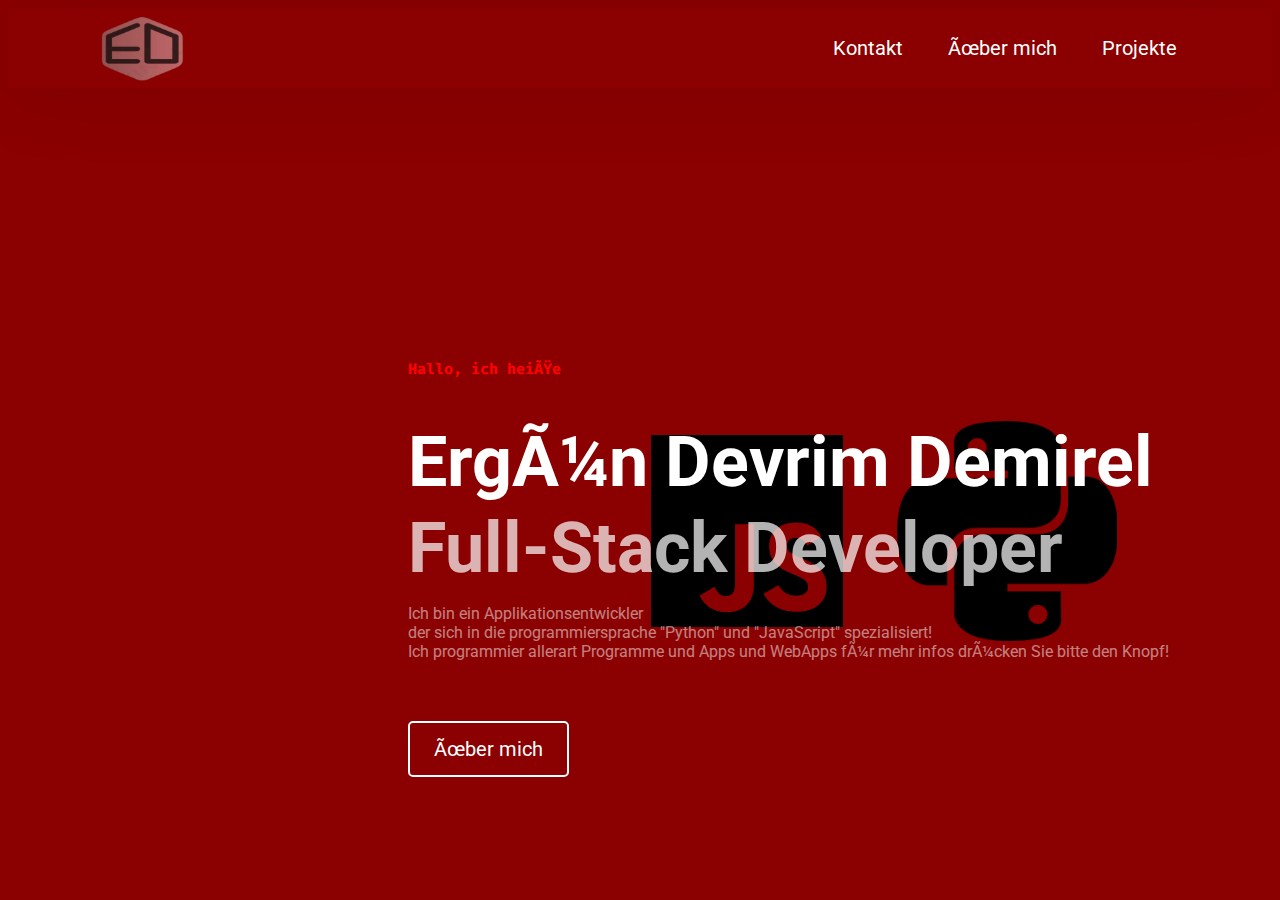
<file: index.html>
<html>
    <title>
        Ergün Demirel
    </title>

    <head>
        <nav>
            <a href="http://127.0.0.1:3000/Web/index.html"><img class="Logo" src="Logo.png" alt="Home"/></a>
            <ul>
                <li><a class="kon" href="http://127.0.0.1:3000/Web/Kontakt.html">Kontakt</a></li>
                <li><a class="abou" href="http://127.0.0.1:3000/Web/aboutme.html"> Über mich </a></li>
                <li><a class="proj" href="http://127.0.0.1:3000/Web/Projects.html"> Projekte</a></li>
            </ul>
        
        </nav>
        <link rel="stylesheet" href="style.css">
        <link rel="preconnect" href="https://fonts.googleapis.com">
        <link rel="preconnect" href="https://fonts.gstatic.com" crossorigin>
        <link href="https://fonts.googleapis.com/css2?family=Roboto:wght@900&display=swap" rel="stylesheet">
        <link rel="preconnect" href="https://fonts.googleapis.com">
        <link rel="preconnect" href="https://fonts.gstatic.com" crossorigin>
        <link href="https://fonts.googleapis.com/css2?family=Fira+Code&family=Roboto:wght@900&display=swap" rel="stylesheet">
        <meta charset="UTF-8">
        <meta name="viewport" content="width=device-width, initial-scale=1.0">
    </head>
    <br>
    <br>
    <br>
    <br>
    <br>
    <br>
    <br>
    
    <body class="body">
        <div class="text">
            <h2 class="welcome"> Hallo, ich heiße </h2>
            <h1 class="Name"> Ergün Devrim Demirel </h1>
            <h1 class="PY">Full-Stack Developer </h1>
            <p class="infos"> Ich bin ein Applikationsentwickler <br> der sich in die programmiersprache "Python" und "JavaScript" spezialisiert! <br> Ich programmier allerart Programme und Apps und WebApps für mehr infos drücken Sie bitte den Knopf!</p>
        </div>
        <div class="Plogo">
            <img class="pylogo" src="python_logo.png" alt="Python">
            <img class="jsLogo" src="javascript.png" alt="JavaScript">
        </div>
    </body>
    
    <div class="About">           
        <a href="http://127.0.0.1:3000/Web/aboutme.html" target="_blank"><button>Über mich</button></a>
    </div>
</html>
</file>
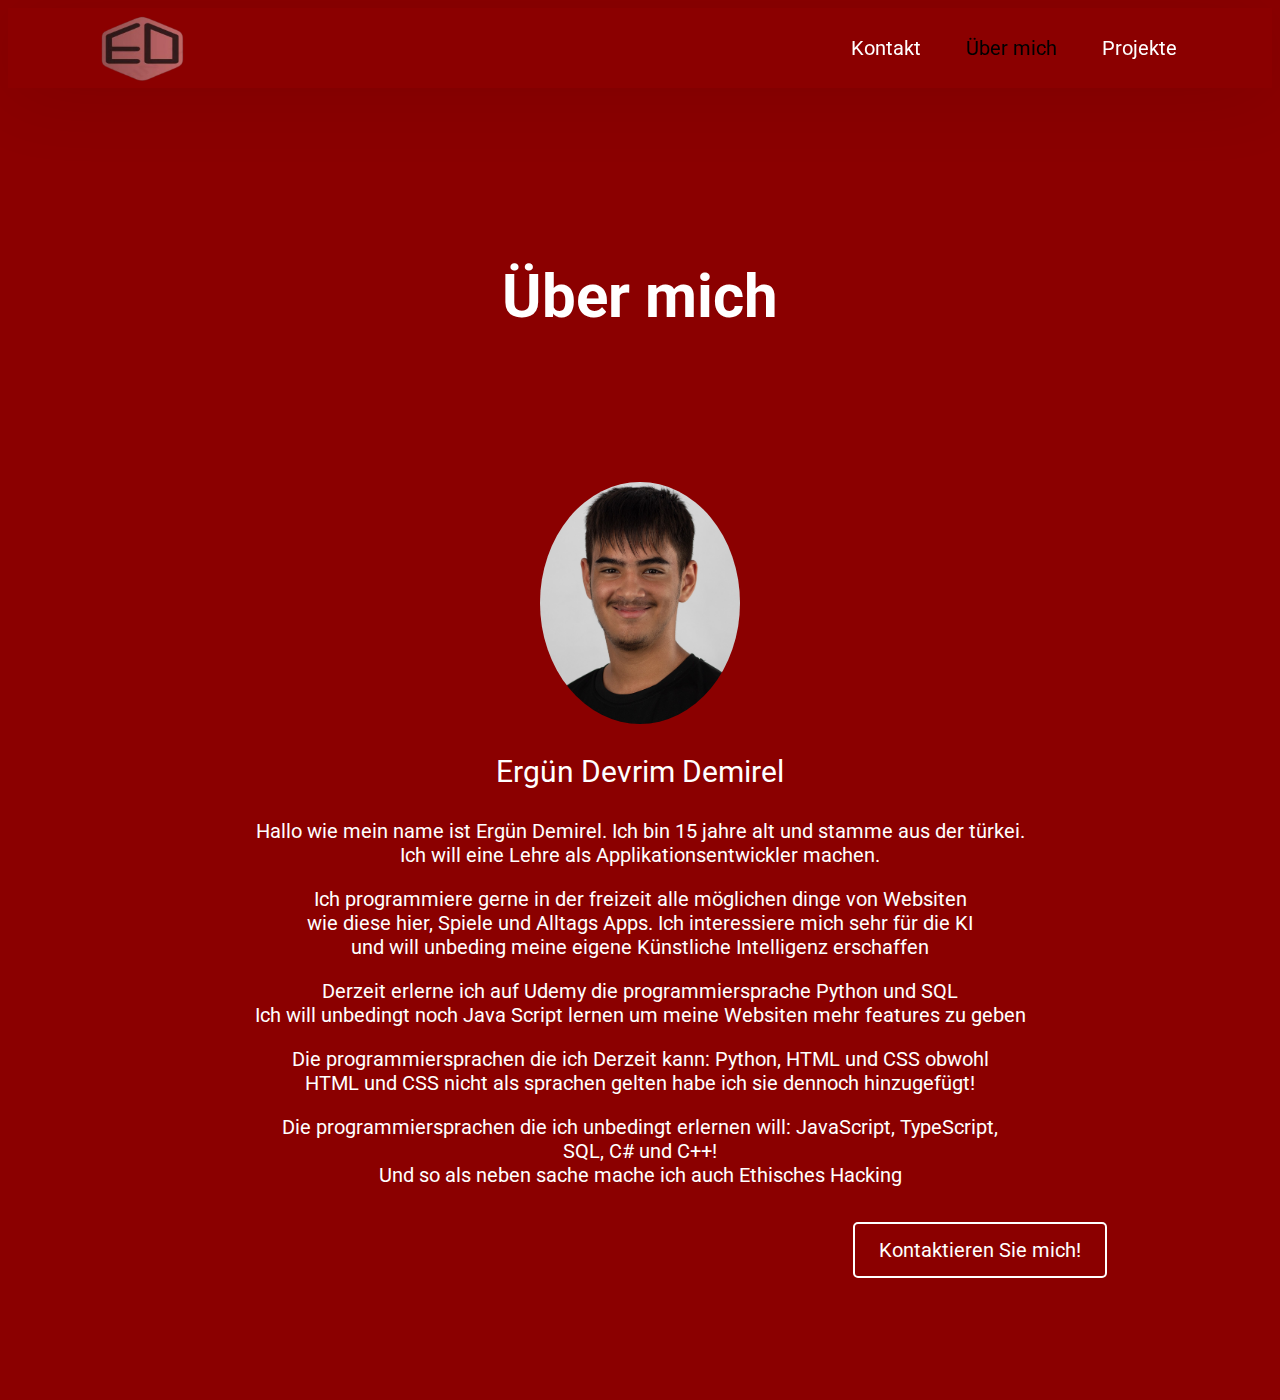
<file: aboutme.html>
<html>
    <title>
        About me
    </title>

    <head>
        <nav>
            <a href="http://127.0.0.1:3000/Web/index.html"><img class="Logo" src="Logo.png" alt="Home"/></a>
            <ul>
                <li><a class="kon" href="http://127.0.0.1:3000/Web/Kontakt.html">Kontakt</a></li>
                <li><a class="abou" href="http://127.0.0.1:3000/Web/aboutme.html"> Über mich </a></li>
                <li><a class="proj" href="http://127.0.0.1:3000/Web/Projects.html"> Projekte</a></li>
            </ul>
        
        </nav>
        <link rel="stylesheet" href="About.css">
        <link rel="preconnect" href="https://fonts.googleapis.com">
        <link rel="preconnect" href="https://fonts.gstatic.com" crossorigin>
        <link href="https://fonts.googleapis.com/css2?family=Roboto:wght@900&display=swap" rel="stylesheet">
        <link rel="preconnect" href="https://fonts.googleapis.com">
        <link rel="preconnect" href="https://fonts.gstatic.com" crossorigin>
        <link href="https://fonts.googleapis.com/css2?family=Fira+Code&family=Roboto:wght@900&display=swap" rel="stylesheet">
    </head>
    <br>
    <br>
    <br>
    <br>
    <br>
    <br>
    <br>


    <body>
        <div class="intro">
            <h1 class="uber">Über mich</h1>
            <img class="Ergun" src="Demirel Ergün 6287 050108 Foto.jpg">
            <div class="me">
                <p style="font-size: 30px;">Ergün Devrim Demirel</p>
                <p>Hallo wie mein name ist Ergün Demirel. Ich bin 15 jahre alt und stamme aus der türkei. <br> Ich will eine Lehre als Applikationsentwickler machen.</p>
                <p>Ich programmiere gerne in der freizeit alle möglichen dinge von Websiten <br> wie diese hier, Spiele und Alltags Apps. Ich interessiere mich sehr für die KI <br> und will unbeding meine eigene Künstliche Intelligenz erschaffen</p>
                <p>Derzeit erlerne ich auf Udemy die programmiersprache Python und SQL <br> Ich will unbedingt noch Java Script lernen um meine Websiten mehr features zu geben</p>
                <p>Die programmiersprachen die ich Derzeit kann: Python, HTML und CSS obwohl <br> HTML und CSS nicht als sprachen gelten habe ich sie dennoch hinzugefügt!</p>
                <p>Die programmiersprachen die ich unbedingt erlernen will: JavaScript, TypeScript, <br> SQL, C# und C++! 
                <br>Und so als neben sache mache ich auch Ethisches Hacking</p>
            </div>
        </div>
        <a style="color: white;" class="About" href="http://127.0.0.1:3000/Web/Kontakt.html"><button>Kontaktieren Sie mich!</button></a>
        <br>
        <br>
        <br>
        <br>
        <br>
        <br>
        <br>
        
        
    </body>


</html>
</file>
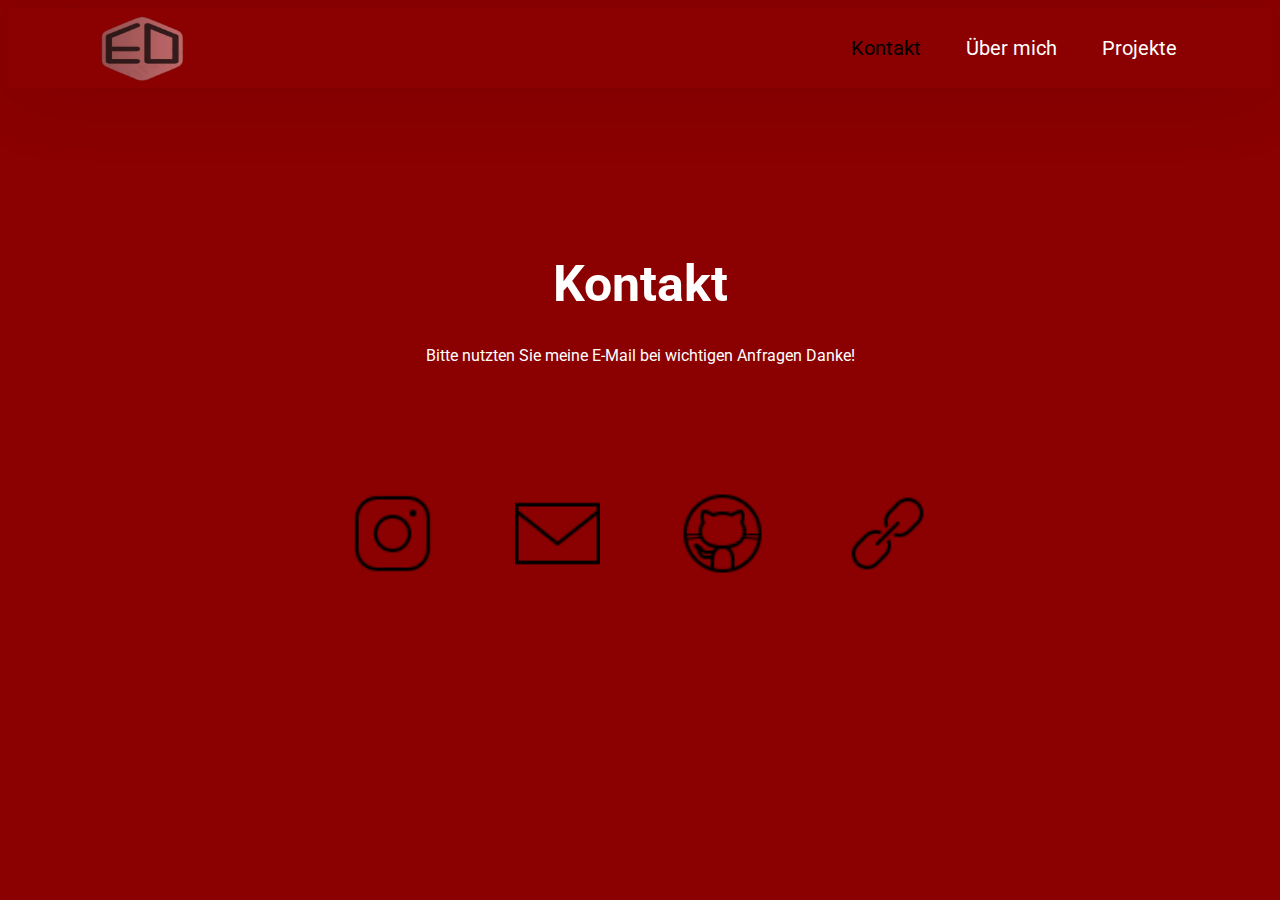
<file: Kontakt.html>
<html>
    <title>Kontakt</title>

    <head>
        <nav>
            <a href="http://127.0.0.1:3000/Web/index.html"><img class="Logo" src="Logo.png" alt="Home"/></a>
            <ul>
                <li><a class="kon" href="http://127.0.0.1:3000/Web/Kontakt.html">Kontakt</a></li>
                <li><a class="abou" href="http://127.0.0.1:3000/Web/aboutme.html"> Über mich </a></li>
                <li><a class="proj" href="http://127.0.0.1:3000/Web/Projects.html"> Projekte</a></li>
            </ul>
        
        </nav>
        <link rel="stylesheet" href="kontakt.css">
        <link rel="preconnect" href="https://fonts.googleapis.com">
        <link rel="preconnect" href="https://fonts.gstatic.com" crossorigin>
        <link href="https://fonts.googleapis.com/css2?family=Roboto:wght@900&display=swap" rel="stylesheet">
        <link rel="preconnect" href="https://fonts.googleapis.com">
        <link rel="preconnect" href="https://fonts.gstatic.com" crossorigin>
        <link href="https://fonts.googleapis.com/css2?family=Fira+Code&family=Roboto:wght@900&display=swap" rel="stylesheet">
    </head>
    <br>
    <br>
    <br>
    <br>
    <br>
    <br>
    <br>

    <body>
        <h1 style="font-size: 50;">Kontakt</h1>
        <p>Bitte nutzten Sie meine E-Mail bei wichtigen Anfragen Danke!</p>
    </body>
    <div class="flex">
        <div><a href="https://www.instagram.com/ballinlikeed/"> <img class="insta" src="icons8-instagram-50.png" alt="instagram"></a></div>
        <div><a href="mailto:ergundemirel3@gmail.com"><img class="mail" src="icons8-email-50.png" alt="Email"> </a> </div>
        <div><a href="https://github.com/ErgunBug/Projects"> <img class="git" src="icons8-github-50.png" alt="GitHub"> </a></div>
        <div><a href="https://linktr.ee/ErgunDemirel"> <img class="git" src="icons8-link-50.png" alt="LinkTree"> </a></div>
    </div>
</html>
</file>
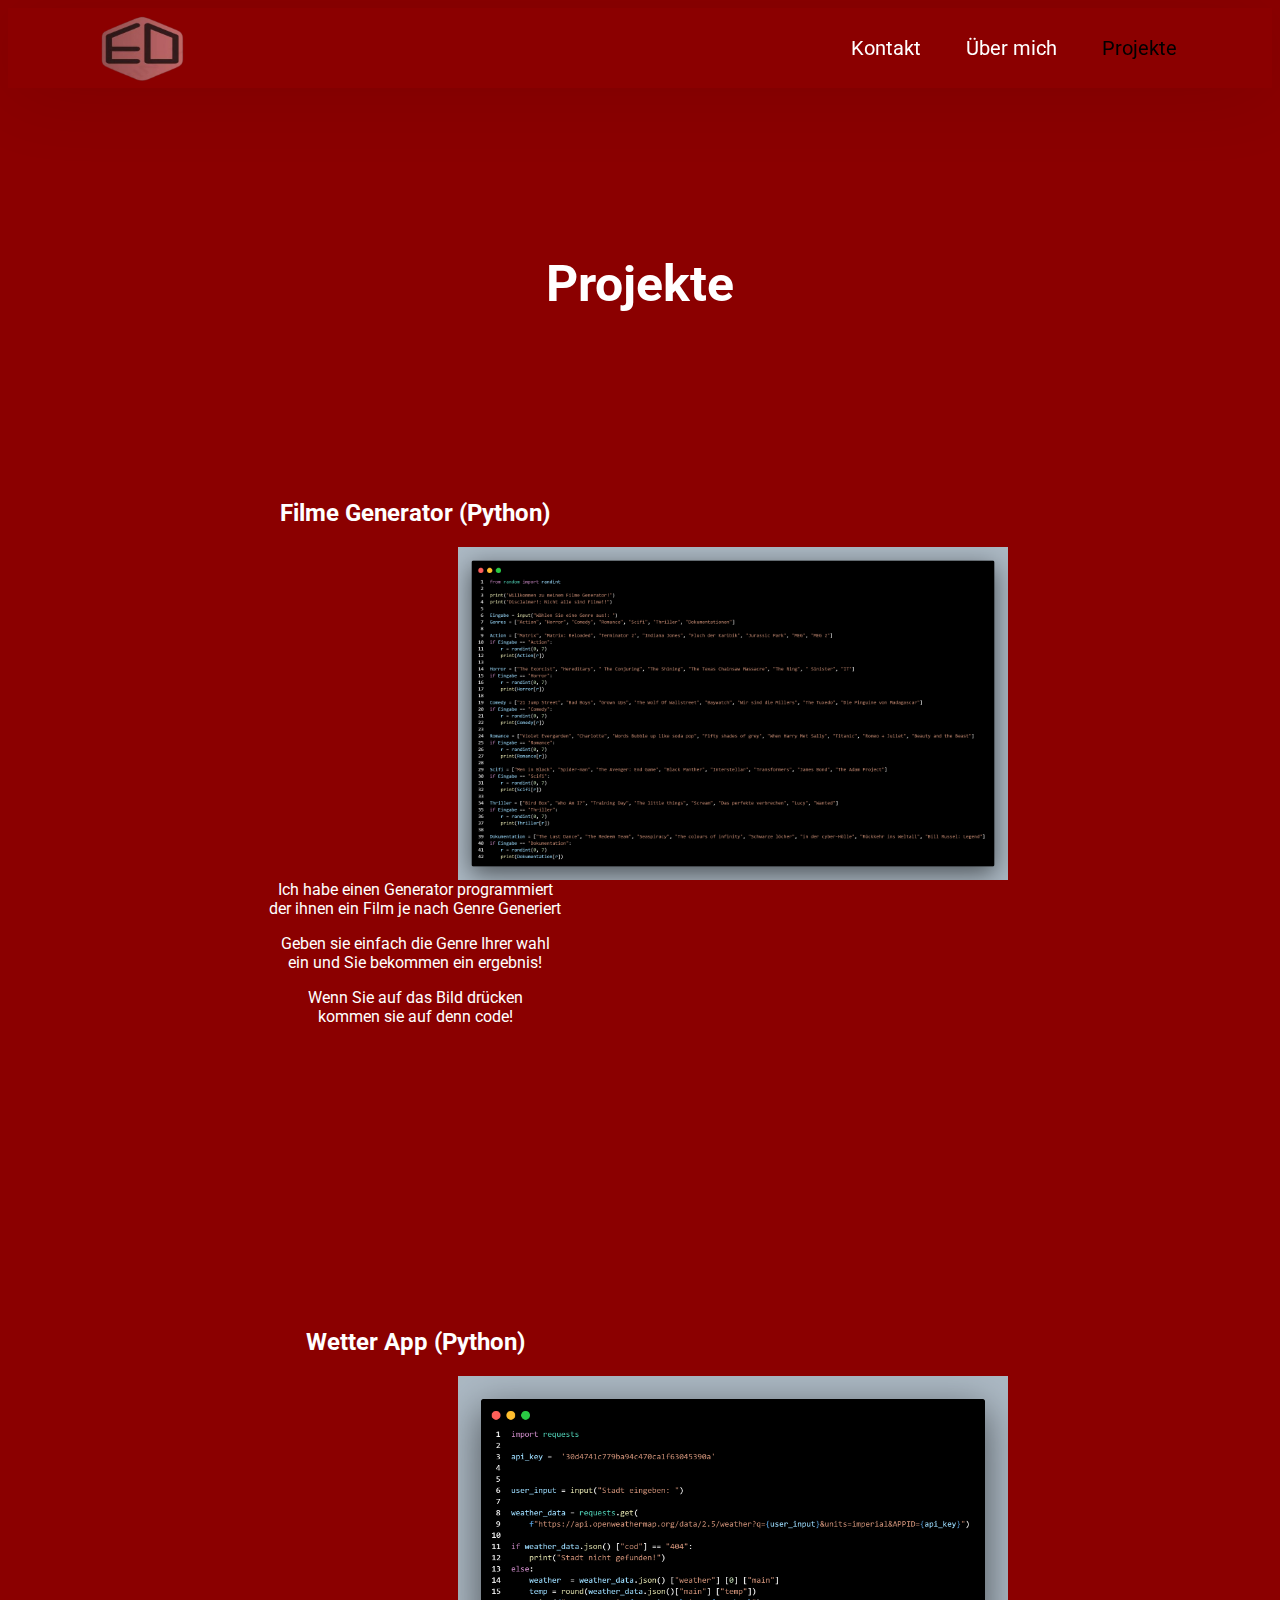
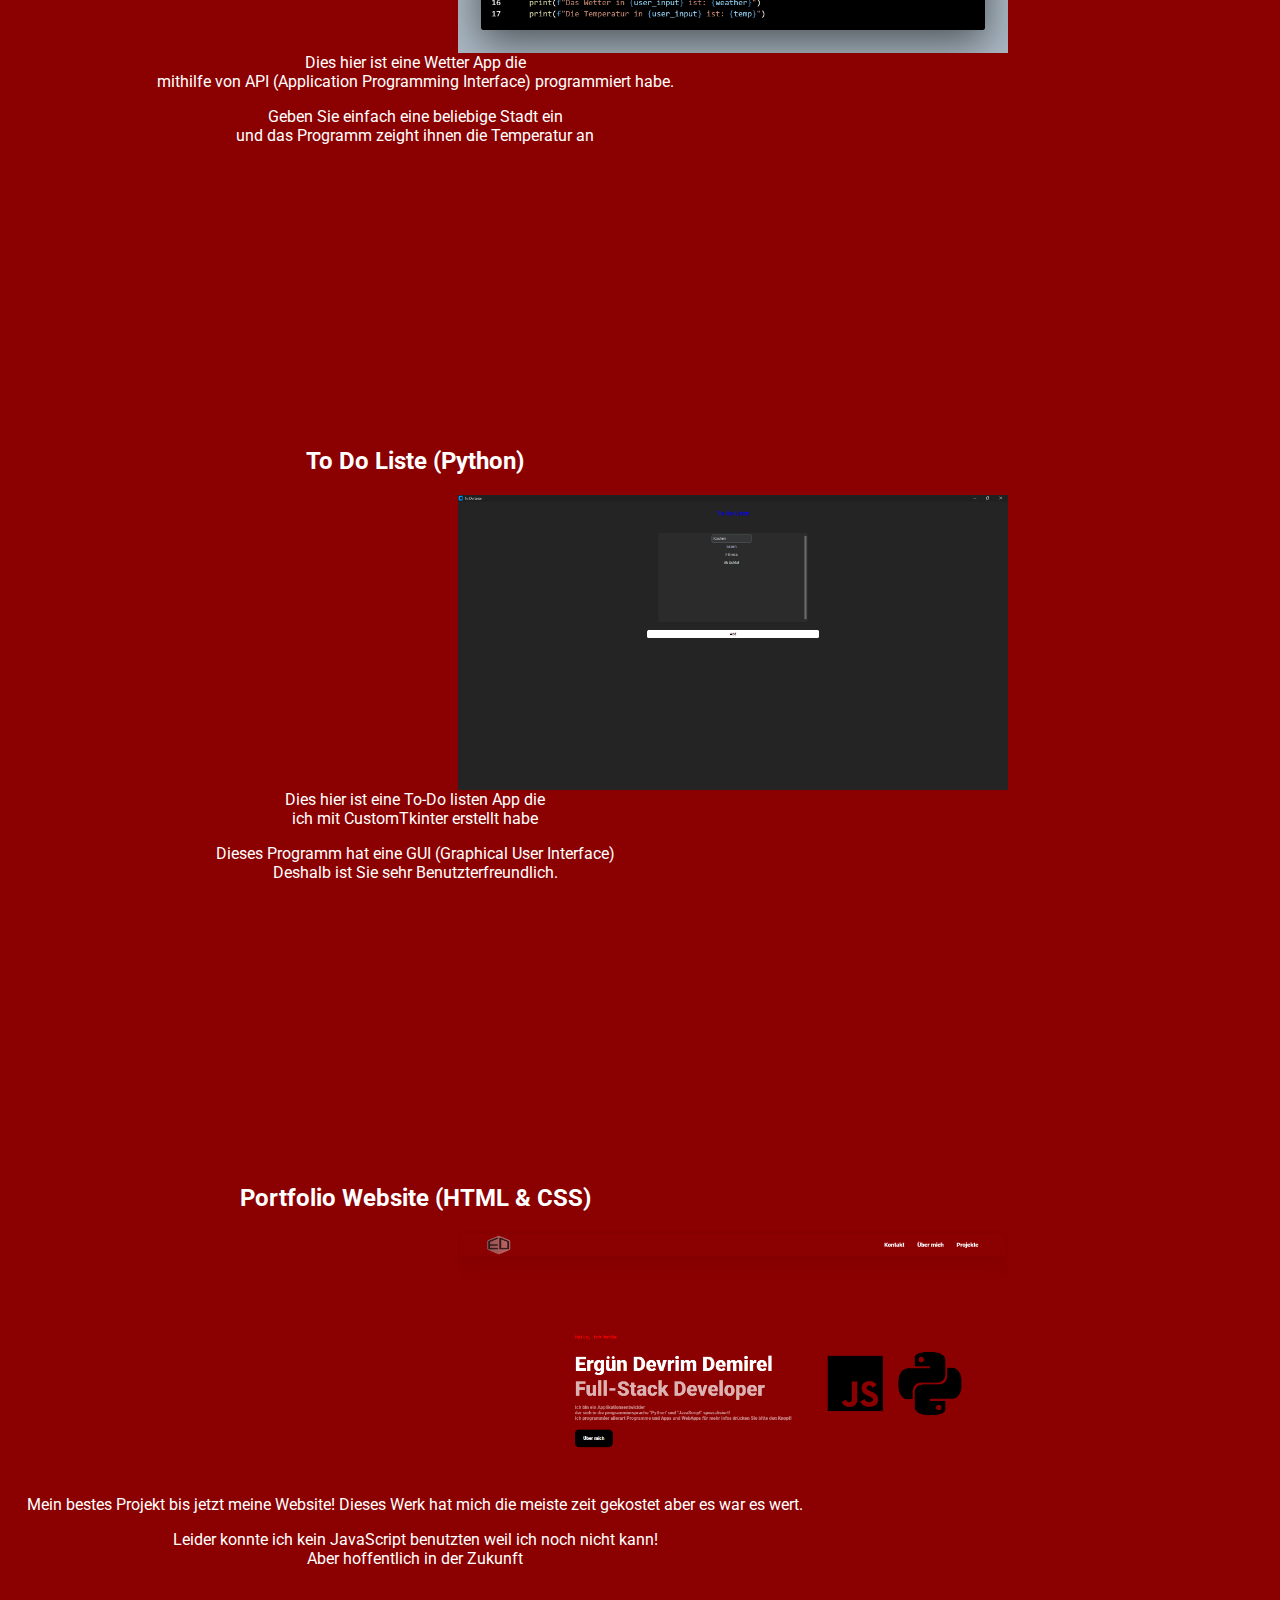
<file: Projects.html>
<html>
    <title>
        Projekte
    </title>
    
    <head>
        <nav>
            <a href="http://127.0.0.1:3000/Web/index.html"><img class="Logo" src="Logo.png" alt="Home"/></a>
            <ul>
                <li><a class="kon" href="http://127.0.0.1:3000/Web/Kontakt.html">Kontakt</a></li>
                <li><a class="abou" href="http://127.0.0.1:3000/Web/aboutme.html"> Über mich </a></li>
                <li><a class="proj" href="http://127.0.0.1:3000/Web/Projects.html"> Projekte</a></li>
            </ul>
        
        </nav>
        <link rel="preconnect" href="https://fonts.googleapis.com">
        <link rel="preconnect" href="https://fonts.gstatic.com" crossorigin>
        <link href="https://fonts.googleapis.com/css2?family=Roboto:wght@900&display=swap" rel="stylesheet">
        <link rel="preconnect" href="https://fonts.googleapis.com">
        <link rel="preconnect" href="https://fonts.gstatic.com" crossorigin>
        <link href="https://fonts.googleapis.com/css2?family=Fira+Code&family=Roboto:wght@900&display=swap" rel="stylesheet">
        <link rel="stylesheet" href="CssProjekte.css">
        <link href='https://fonts.googleapis.com/css?family=Montserrat' rel='stylesheet'>
    </head>

    <body>
            <br>
            <br>
            <br>
            <br>
            <br>
            <br>
            <br>
            <h1 style="font-size: 50;">Projekte</h1>
            <br>
            <br>
            <br>
            <br>
            <br>
            <br>
            <br>
        
    </body>
        <div class="motext">
            <h2 class="head">Filme Generator (Python)</h2>
            <a href="https://github.com/ErgunBug/Projects/blob/main/Learning/Test.py"><img class="movie" src="code45.png" alt="Movie"></a>
            <p>Ich habe einen Generator programmiert <br> der ihnen ein Film je nach Genre Generiert</p>
            <p>Geben sie einfach die Genre Ihrer wahl <br> ein und Sie bekommen ein ergebnis!</p>
            <p>Wenn Sie auf das Bild drücken <br> kommen sie auf denn code!</p>
        </div>
            <br>
            <br>
            <br>
            <br>
            <br>
            <br>
            <br>
            <br>
            <br>
            <br>
            <br>
            <br>
            <br>
            <br>
            <div class="motext">
                <h2 class="head">Wetter App (Python)</h2>
                <a href="https://github.com/ErgunBug/Projects/blob/main/Weather%20app/Weather.py"> <img class="movie" src="code.png" alt="Weather"> </a>
                <p>Dies hier ist eine Wetter App die <br> mithilfe von API (Application Programming Interface) programmiert habe.</p>
                <p>Geben Sie einfach eine beliebige Stadt ein <br>und das Programm zeight ihnen die Temperatur an</p>
            </div>
            <br>
            <br>
            <br>
            <br>
            <br>
            <br>
            <br>
            <br>
            <br>
            <br>
            <br>
            <br>
            <br>
            <br>
            <div class="motext">
                <h2 class="head">To Do Liste (Python)</h2>
                <a href="https://github.com/ErgunBug/Projects/blob/main/Learning/Todo.py"> <img class="movie" src="Screenshot (17).png" alt="To Do"> </a>
                <p>Dies hier ist eine To-Do listen App die <br> ich mit CustomTkinter erstellt habe</p>
                <p>Dieses Programm hat eine GUI (Graphical User Interface)<br>Deshalb ist Sie sehr Benutzterfreundlich.</p>
            </div>
            <br>
            <br>
            <br>
            <br>
            <br>
            <br>
            <br>
            <br>
            <br>
            <br>
            <br>
            <br>
            <br>
            <br>
            <div class="motext">
                <h2 class="head">Portfolio Website (HTML & CSS)</h2>
                <a href="https://github.com/ErgunBug/Portfolio/tree/main/Web"> <img class="movie" src="Website.png" alt="To Do"> </a>
                <p>Mein bestes Projekt bis jetzt meine Website! Dieses Werk hat mich die meiste zeit gekostet aber es war es wert.</p>
                <p>Leider konnte ich kein JavaScript benutzten weil ich noch nicht kann!<br>Aber hoffentlich in der Zukunft</p>
            </div>
            <br>
            <br>
            <br>
            <br>
            <br>
            <br>
            <br>
            <br>
            <br>
            <br>
            <br>
            <br>
            <br>
            <br>
</html>
</file>
<file: style.css>
.About button{
    margin-top: 220;
    color: white;
    cursor: pointer;
    background-color: transparent;
    padding: 14px 24px;
    border: 2px solid;
    border-radius: 5px;
    font-size: 20;
    transition: color 0.3s ease;
}

.About button:hover {
    color: black;
}

.body {
    background-color: darkred;
    color: white;
}

* {
    font-family: "Roboto", sans-serif;
}

.PY {
    font-family: "Roboto", sans-serif;
    font-size: 70;
    margin-top: 5px;
    line-height: 0.9px;
    opacity: 0.7;
    padding: 0 ;
}

.name {
    font-family: "Roboto", sans-serif;
    font-size: 70;
    line-height: 1.1;
    padding: 0;
}

.welcome{
    font-family: 'Fira Code', monospace;
    font-size: 15;
    color: red;
    line-height: 1.1;
    padding: 0;
}

div {
    margin-left: 400;
    margin-top: 140;
}

.text {
    height: 0;
}

.infos {
    margin-top: 55;
    font-family: "Roboto", sans-serif;
    opacity: 0.5;

}

.pylogo {
    width: 220;
    float: right;
}

.jsLogo {
    width: 220;
    float: right;
    margin-right: 40;
}

.Plogo {
    margin-top: 60;
    margin-right: 155;
}

.links {
    float: right;
    margin-top: 23;
    font-size: 20;
    font-family: "Roboto", sans-serif;
}

a {
    text-decoration: none;
    color: white;
    transition: color 0.3s ease;
}

.kon {
    margin-right: 45px;
}

.abou {
    margin-right: 45px;
}

.proj {
    margin-right: 10;
}

.kon:hover {
    color: black;
}

.abou:hover {
    color: black;
}

.proj:hover {
    color: black;
}

html {
    scroll-behavior: smooth;
    font-family: "Roboto", sans-serif;
}

nav {
    background-color: darkred;
    position: sticky;
    top: 0;
    padding: 0 85px;
    display: flex;
    align-items: center;
    justify-content: space-between;
    height: 80px;
    box-shadow: 0 5px 80px rgba(0, 0, 0, 0.1);
    font-size: 20;
}

nav .Logo,
footer .Logo{
    display: flex;
    align-items: center;
}

nav .Logo a,
footer .Logo a {
    margin-left: 8;
}

.Logo {
    width: 100;
}

nav ul,
footer .top ul{
    display: flex;
}

li{
    list-style: none;
}
</file>
<file: About.css>
.Logo {
    width: 100;
    float: left;
}

.Pro {
    width: 85;
    float: right;
}

.abt {
    width: 85;
    float: right;
}

.kont {
    width: 85;
    float: right;
}

body {
    background-color: darkred;
    color: white;
    font-family: "Roboto", sans-serif;
}

.intro {
    font-size: 30;
    font-family: "Roboto", sans-serif;
    text-align: center;
    margin-top: 10;
}

.Ergun {
    margin-top: 110;
    width: 200;
    border-radius: 55%;
}

.me {
    font-size: 20;
}
.About button{
    margin-top: 15;
    color: white;
    cursor: pointer;
    background-color: transparent;
    padding: 14px 24px;
    border: 2px solid;
    border-radius: 5px;
    font-size: 20;
    margin-left: 845;
    transition: color 0.3s ease;
}

.About button:hover {
    color: black;
}

.links {
    float: right;
    margin-top: 23;
    font-size: 20;
    font-family: "Roboto", sans-serif;
}

a {
    text-decoration: none;
    color: white;
}

.kon {
    margin-right: 45px;
}

.abou {
    margin-right: 45px;
    color: black;
}

.proj {
    margin-right: 10;
}

.kon:hover {
    color: black;
}

.abou:hover {
    color: white;
}

.proj:hover {
    color: black;
}

html {
    scroll-behavior: smooth;
    font-family: "Roboto", sans-serif;
}

nav {
    background-color: darkred;
    top: 0;
    position: sticky;
    padding: 0 85px;
    display: flex;
    align-items: center;
    justify-content: space-between;
    height: 80px;
    box-shadow: 0 5px 80px rgba(0, 0, 0, 0.1);
    font-size: 20;
}

nav .Logo,
footer .Logo{
    display: flex;
    align-items: center;
}

nav .Logo a,
footer .Logo a {
    margin-left: 8;
}

.Logo {
    width: 100;
}

nav ul,
footer .top ul{
    display: flex;
}

li{
    list-style: none;
}

* {
    font-family: "Roboto", sans-serif;
    scroll-behavior: smooth;
}
</file>
<file: kontakt.css>
.Logo {
    width: 100;
    float: left;
}

.Pro {
    width: 85;
    float: right;
}

.abt {
    width: 85;
    float: right;
}

.kont {
    width: 85;
    float: right;
}

body {
    font-family: "Roboto", sans-serif;
    background-color: darkred;
    text-align: center;
    color: white;
}



/*.insta {
    width: 90;
    float: left;
    margin-left: 485;
}

.mail {
    height: 100;
    width: 85;
    float: right;
    margin-right: 485;
}

.git {
    float: left;
    width: 55;
    margin-left: 350;
} */

.flex {
    display: flex;
    background-color: darkred;
    justify-content: center;
}

.flex > div {
    background-color: darkred;
    margin: 20;
    margin-top: 90;
    padding: 20px;
    font-size: 30px;
}

.insta {
    width: 85;
}

.mail {
    width: 85;
}

.git {
    width: 85;
}

.links {
    float: right;
    margin-top: 23;
    font-size: 20;
    font-family: "Roboto", sans-serif;
}

a {
    text-decoration: none;
    color: white;
}

.kon {
    margin-right: 45px;
    color: black;
}

.abou {
    margin-right: 45px;
}

.proj {
    margin-right: 10;
}

.kon:hover {
    color: white;
}

.abou:hover {
    color: black;
}

.proj:hover {
    color: black;
}

html {
    scroll-behavior: smooth;
    font-family: "Roboto", sans-serif;
}

nav {
    background-color: darkred;
    position: sticky;
    top: 0;
    padding: 0 85px;
    display: flex;
    align-items: center;
    justify-content: space-between;
    height: 80px;
    box-shadow: 0 5px 80px rgba(0, 0, 0, 0.1);
    font-size: 20;
}

nav .Logo,
footer .Logo{
    display: flex;
    align-items: center;
}

nav .Logo a,
footer .Logo a {
    margin-left: 8;
}

.Logo {
    width: 100;
}

nav ul,
footer .top ul{
    display: flex;
}

li{
    list-style: none;
}
</file>
<file: CssProjekte.css>
.Logo {
    width: 100;
    float: left;
}

.Pro {
    width: 85;
    float: right;
}

.abt {
    width: 85;
    float: right;
}

.kont {
    width: 85;
    float: right;
}

.intro {
    text-align: center;
    font-family: Helvetica, sans-serif;
    border: 5px solid black;
}

body {
    font-family: "Roboto", sans-serif;
    background-color: darkred;
    text-align: center;
    color: white;
}

.movie {
    width: 550;
    float: left;
    margin-left: 450;
}

.motext {
    margin-right: 450;
    
}

.links {
    float: right;
    margin-top: 23;
    font-size: 20;
    font-family: "Roboto", sans-serif;
}

a {
    text-decoration: none;
    color: white;
}

.kon {
    margin-right: 45px;
}

.abou {
    margin-right: 45px;
}

.proj {
    margin-right: 10;
    color: black;
}

.kon:hover {
    color: black;
}

.abou:hover {
    color: black;
}

.proj:hover {
    color: white;
}

html {
    scroll-behavior: smooth;
}

nav {
    background-color: darkred;
    position: sticky;
    top: 0;
    padding: 0 85px;
    display: flex;
    align-items: center;
    justify-content: space-between;
    height: 80px;
    box-shadow: 0 5px 80px rgba(0, 0, 0, 0.1);
    font-size: 20;
}

nav .Logo,
footer .Logo{
    display: flex;
    align-items: center;
}

nav .Logo a,
footer .Logo a {
    margin-left: 8;
}

.Logo {
    width: 100;
}

nav ul,
footer .top ul{
    display: flex;
}

li{
    list-style: none;
}
</file>
